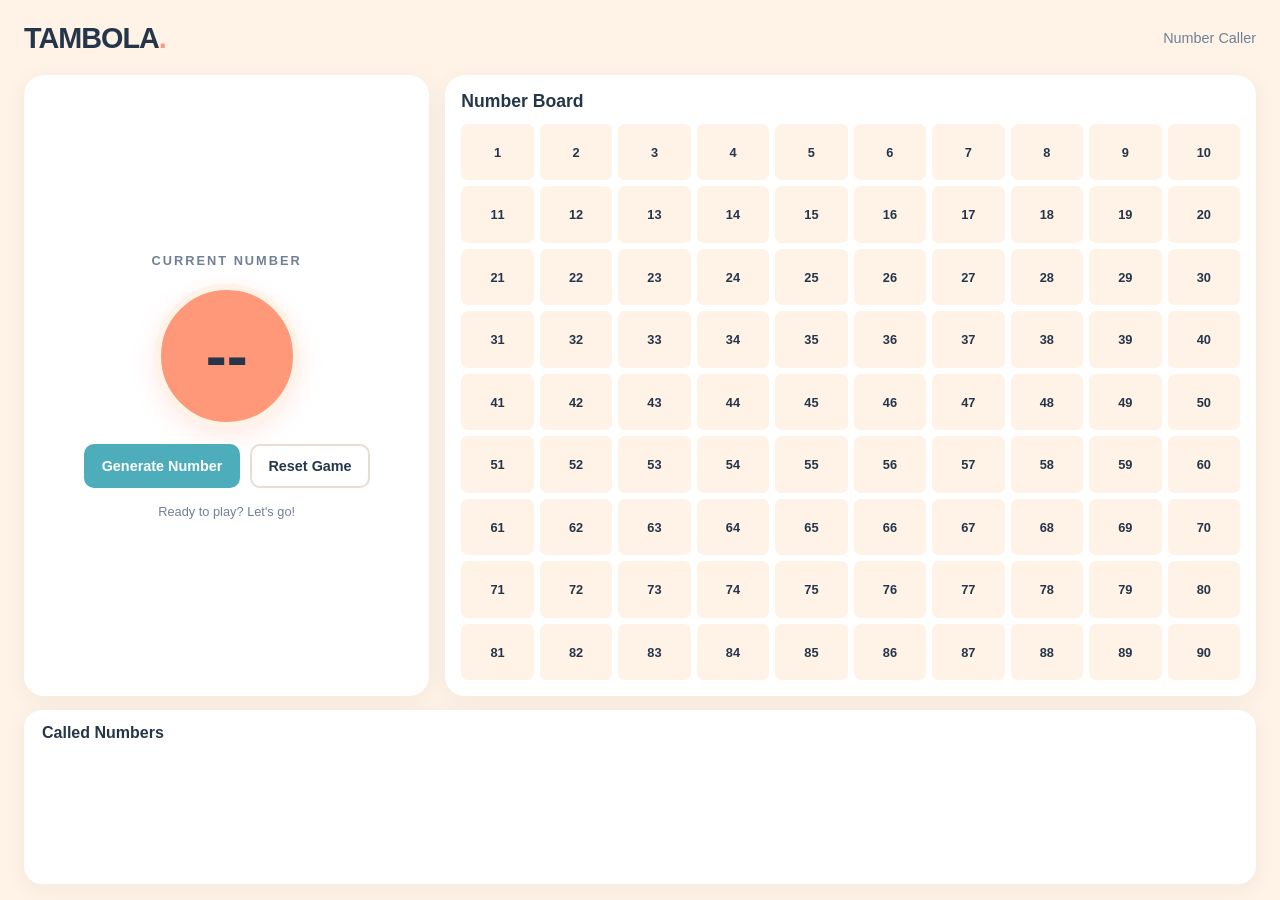
<file: index.html>
<!DOCTYPE html>
<html lang="en">
<head>
    <meta charset="UTF-8">
    <meta name="viewport" content="width=device-width, initial-scale=1.0">
    <title>Play Tambola</title>
    <link rel="stylesheet" href="styles.css">
</head>
<body>
    
<div class="app">

    <header class="app-header">
        <h1>TAMBOLA<span>.</span></h1>
        <p>Number Caller</p>
    </header>

    <main class="dashboard">

        <section class="game-panel">
            <p class="section-label">CURRENT NUMBER</p>

            <p id="currentNumber">--</p>

            <div class="controls">
                <button id="generateNumberBtn">
                    Generate Number
                </button>

                <button id="resetBtn">
                    Reset Game
                </button>
            </div>

            <p class="game-tip" id="gameStatus">Ready to play? Let's go!</p>
        </section>

        <section class="board-panel">
            <h2>Number Board</h2>
            <div id="container"></div>
        </section>

    </main>

    <section id="history">
        <h2>Called Numbers</h2>
   
    </section>

</div>

<script src="script.js"></script>

</body>
</html>
</file>
<file: styles.css>
/* TAMBOLA — PEACH & OCEAN */

:root {
    --background: #FFF2E6;
    --peach: #FF9878;
    --ocean: #4EADBA;
    --ocean-dark: #398F9B;
    --navy: #25364A;
    --white: #FFFFFF;
    --muted: #718096;
    --border: #E8DDD5;
}

* {
    box-sizing: border-box;
}

body {
    margin: 0;
    background: var(--background);
    color: var(--navy);
    font-family: Arial, Helvetica, sans-serif;
}

/* MAIN APPLICATION */

.app {
    width: min(1400px, 100%);
    height: 100vh;
    height: 100dvh;
    margin: auto;
    padding: 16px 24px;

    display: grid;
    grid-template-rows: auto minmax(0, 1fr) minmax(100px, 20%);
    gap: 14px;
}

/* HEADER */

.app-header {
    display: flex;
    justify-content: space-between;
    align-items: center;
}

.app-header h1 {
    margin: 0;
    font-size: 1.8rem;
    letter-spacing: -1px;
}

.app-header h1 span {
    color: var(--peach);
}

.app-header p {
    color: var(--muted);
    font-size: 0.9rem;
}

/* DASHBOARD */

.dashboard {
    display: grid;
    grid-template-columns: minmax(250px, 0.75fr) minmax(0, 1.5fr);
    gap: 16px;
    min-height: 0;
}

/* LEFT GAME PANEL */

.game-panel {
    background: var(--white);
    border-radius: 20px;
    padding: 24px;

    display: flex;
    flex-direction: column;
    align-items: center;
    justify-content: center;
    gap: 16px;

    min-height: 0;
    box-shadow: 0 5px 25px rgba(37,54,74,0.05);
}

.section-label {
    color: var(--muted);
    font-size: 0.8rem;
    font-weight: 700;
    letter-spacing: 2px;
    margin: 0;
}

#currentNumber {
    width: clamp(105px, 16vh, 170px);
    height: clamp(105px, 16vh, 170px);
    flex-shrink: 0;

    display: flex;
    align-items: center;
    justify-content: center;

    background: var(--peach);
    color: var(--navy);
    border-radius: 50%;
    border: 6px solid var(--background);

    font-size: clamp(2.8rem, 7vh, 4.5rem);
    font-weight: 800;
    margin: 0;

    box-shadow: 0 8px 24px rgba(255,152,120,0.2);
}

/* BUTTONS */

.controls {
    display: flex;
    flex-wrap: wrap;
    justify-content: center;
    gap: 10px;
    width: 100%;
}

button {
    padding: 12px 16px;
    border-radius: 10px;
    font-size: 0.9rem;
    font-weight: 700;
    font-family: inherit;
    cursor: pointer;
    transition: background-color 0.2s, transform 0.2s;
}

#generateNumberBtn {
    background: var(--ocean);
    color: white;
    border: 2px solid var(--ocean);
}

#generateNumberBtn:hover {
    background: var(--ocean-dark);
    border-color: var(--ocean-dark);
    transform: translateY(-2px);
}

#resetBtn {
    background: white;
    color: var(--navy);
    border: 2px solid var(--border);
}

#resetBtn:hover {
    background: var(--peach);
    border-color: var(--peach);
}

button:focus-visible {
    outline: 3px solid var(--navy);
    outline-offset: 3px;
}

.game-tip {
    color: var(--muted);
    font-size: 0.8rem;
    margin: 0;
    text-align: center;
}

/* RIGHT BOARD PANEL */

.board-panel {
    background: var(--white);
    border-radius: 20px;
    padding: 16px;

    display: flex;
    flex-direction: column;
    min-width: 0;
    min-height: 0;

    box-shadow: 0 5px 25px rgba(37,54,74,0.05);
}

.board-panel h2 {
    font-size: 1.1rem;
    margin: 0 0 12px;
    flex-shrink: 0;
}

/* 90 NUMBER BOARD */

#container {
    display: grid;
    grid-template-columns: repeat(10, minmax(0, 1fr));
    grid-template-rows: repeat(9, minmax(0, 1fr));
    gap: 6px;

    flex: 1;
    min-height: 0;
    min-width: 0;
    margin: 0;
    max-width: none;
    padding: 0;
}

#container p {
    display: flex;
    align-items: center;
    justify-content: center;

    min-width: 0;
    min-height: 0;
    margin: 0;
    padding: 0;

    background: var(--background);
    border-radius: 7px;
    color: var(--navy);

    font-size: clamp(0.7rem, 1vw, 1rem);
    font-weight: 700;
    font-variant-numeric: tabular-nums;
}

/* HISTORY — SCROLLS INTERNALLY */

#history {
    background: var(--white);
    border-radius: 18px;
    padding: 14px 18px;

    min-height: 0;
    overflow-y: auto;
    overscroll-behavior: contain;

    box-shadow: 0 5px 25px rgba(37,54,74,0.05);
}

#history h2 {
    margin: 0 0 10px;
    font-size: 1rem;
}

#history span {
    display: inline-flex;
    align-items: center;
    justify-content: center;

    min-width: 36px;
    height: 36px;
    padding: 6px;
    margin: 3px;

    background: var(--background);
    border: 1px solid var(--border);
    border-radius: 8px;

    font-size: 0.85rem;
    font-weight: 700;
}

/* SHORTER DESKTOP SCREENS */

@media (min-width: 769px) and (max-height: 650px) {
    .app {
        padding: 10px 16px;
        gap: 8px;
        grid-template-rows: auto minmax(0, 1fr) minmax(75px, 18%);
    }

    .game-panel {
        padding: 12px;
        gap: 8px;
    }

    .board-panel {
        padding: 10px;
    }

    .board-panel h2 {
        margin-bottom: 6px;
    }

    #container {
        gap: 3px;
    }

    #currentNumber {
        width: 95px;
        height: 95px;
        font-size: 2.6rem;
    }

    button {
        padding: 8px 10px;
    }
}

/* TABLET AND MOBILE */

@media (max-width: 768px) {
    .app {
        height: auto;
        min-height: 100dvh;
        display: flex;
        flex-direction: column;
        padding: 16px;
        gap: 14px;
    }

    .dashboard {
        display: flex;
        flex-direction: column;
    }

    .game-panel {
        padding: 22px;
    }

    #currentNumber {
        width: 125px;
        height: 125px;
        font-size: 3.3rem;
    }

    .board-panel {
        padding: 12px;
    }

    #container {
        gap: 4px;
        grid-template-rows: repeat(9, auto);
    }

    #container p {
        aspect-ratio: 1 / 1;
        font-size: clamp(0.55rem, 2.5vw, 0.9rem);
        border-radius: 5px;
    }

    #history {
        max-height: 180px;
    }
}

@media (max-width: 400px) {
    .app {
        padding: 10px;
    }

    #container {
        gap: 2px;
    }

    .controls button {
        padding: 10px;
        font-size: 0.8rem;
    }
}
.game-completed {
    color: #16845b;
    font-weight: 800;
    letter-spacing: 1px;
    animation: victoryPulse 1s ease-in-out infinite alternate;
}

@keyframes victoryPulse {
    from {
        transform: scale(1);
    }

    to {
        transform: scale(1.05);
    }
}
</file>
